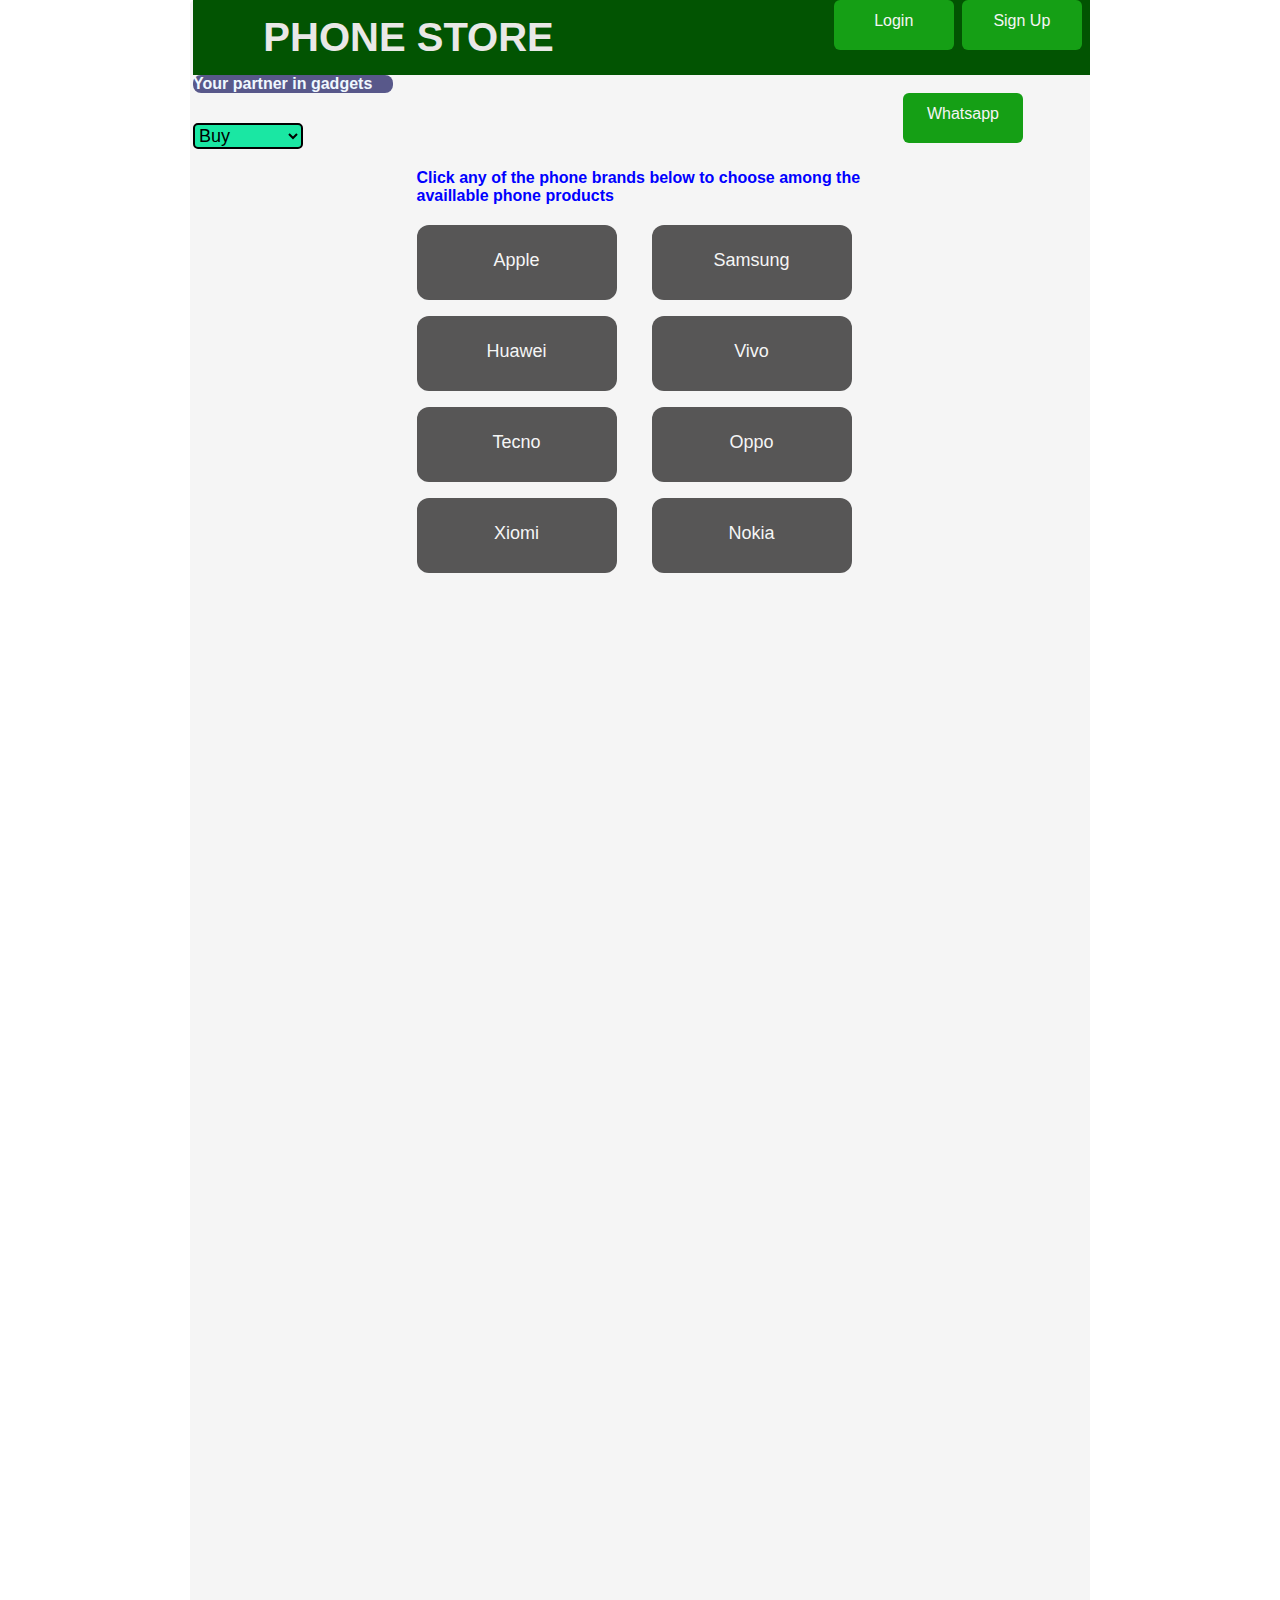
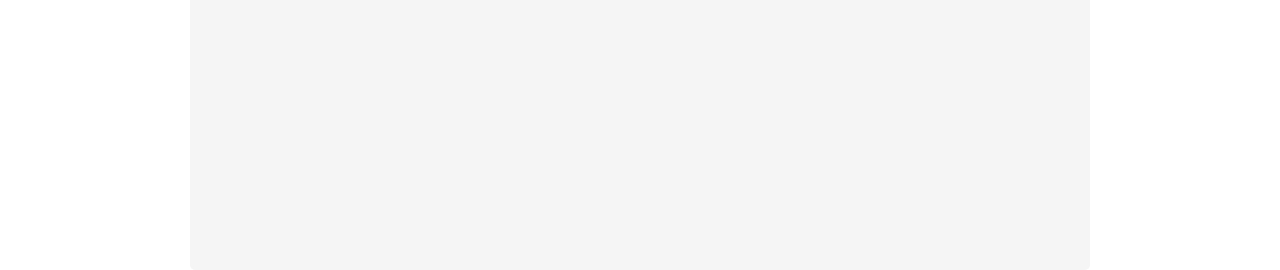
<file: Korir/index.html>
<!DOCTYPE html>
<html>
<head>
    <title>Page Title</title>
    <link rel="stylesheet" href="style.css"> 
    <style>
        .whatsapp {
            
            bottom: 50%;
            left:0;
        }
        body {
            position: relative;
        }
    </style>
</head>
<body>
    <div class="project"> 
      <div class="nav">
        <h1>PHONE STORE</h1>
        <a href="login.html" class="registerr">Login</h2>
        <a href="register.html" class="registerr" >Sign up</a>
        
    </div>
    <p class="pp">Your partner in gadgets </P>
    <div class="top-p">  
        <select id="phones" name="phones" value="dashboard" 
        class="select" >
        <!-- <option>Contact us</option> -->
        <option>Buy</option>
        <option>
            <a href="register.html" class="registerr">Register</a>
        </option>
        <option>Give feedback</option>
        <!-- <option>Make recomendation><class="registerr"></option> -->
        <option>Rate us</option>
        <option></option>
    </select>
    
        <a href="https://wa.me/message/NGKKAYV77U2CG1" class="registerr whatsapp">Whatsapp</a>
    
        <!-- <p class="Location">Location:  -->
            <!-- Meru University of Science and Technology</p> -->
        
    </div>  
    <!-- <div class="all-content"> -->
    
        <div class="content">
            
                <p class="button-guide">Click any of the phone brands below to choose
                    among the availlable phone products</p>
                
    <div class="button" class="hover-button">
    <div>
        <a href="#" class="samsung" >Apple</a>
        <a href="#" class="samsung" >Huawei</a>
        <a href="#" class="samsung" >Tecno</a>
        <a href="#" class="samsung" >Xiomi</a>
    </div>
    <div >
    
    <a href="samsung.html" class="samsung" >
        Samsung</a>
    <a href="#" class="samsung" >Vivo</a>
    <a href="#" class="samsung" >Oppo</a>
    <a href="#" class="samsung" >Nokia</a>
    
    </div>
    
</div>


    </div>
</body>
</html>
</file>
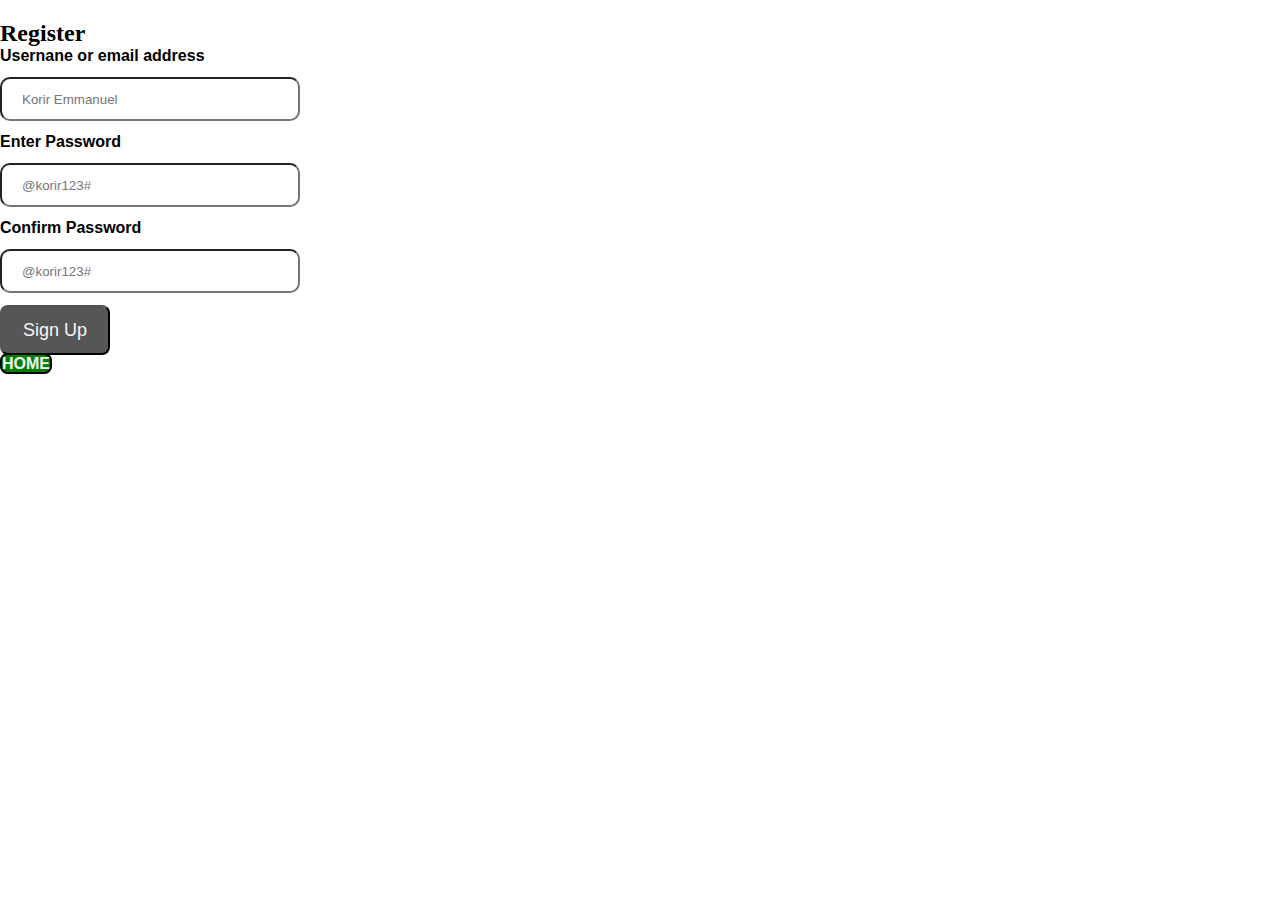
<file: register.html>
<!DOCTYPE html>
<html lang="en">
<head>
    <meta charset="UTF-8">
    <meta name="viewport" content="width=device-width, initial-scale=1.0">
    <title>Document</title>
    <link rel="stylesheet" href="style.css">
</head>
<body>
    
    <div class="register-div">
    <form class="register-form" >
    
        <h2 class="register-p">Register</h2>
        <label for="username">Usernane or email address
        </label>
        <input type="username" id="username" name="username"
        required placeholder="Korir Emmanuel">
        <label for="password">Enter Password</label>
        <input type="password" id="password" name="password"
        required placeholder="@korir123#">
        <label for="password">Confirm Password</label>
        <input type="password" id="password" name="password"
        required placeholder="@korir123#">
        <div class="sign-up">
        <button type="submit" class="button-submit">Sign Up</button>  
        <a href="index.html" class="button-submit" style="background-color: green;">HOME</a>
    </div>
    </form>
</div>
        
</body>
</html>
</file>
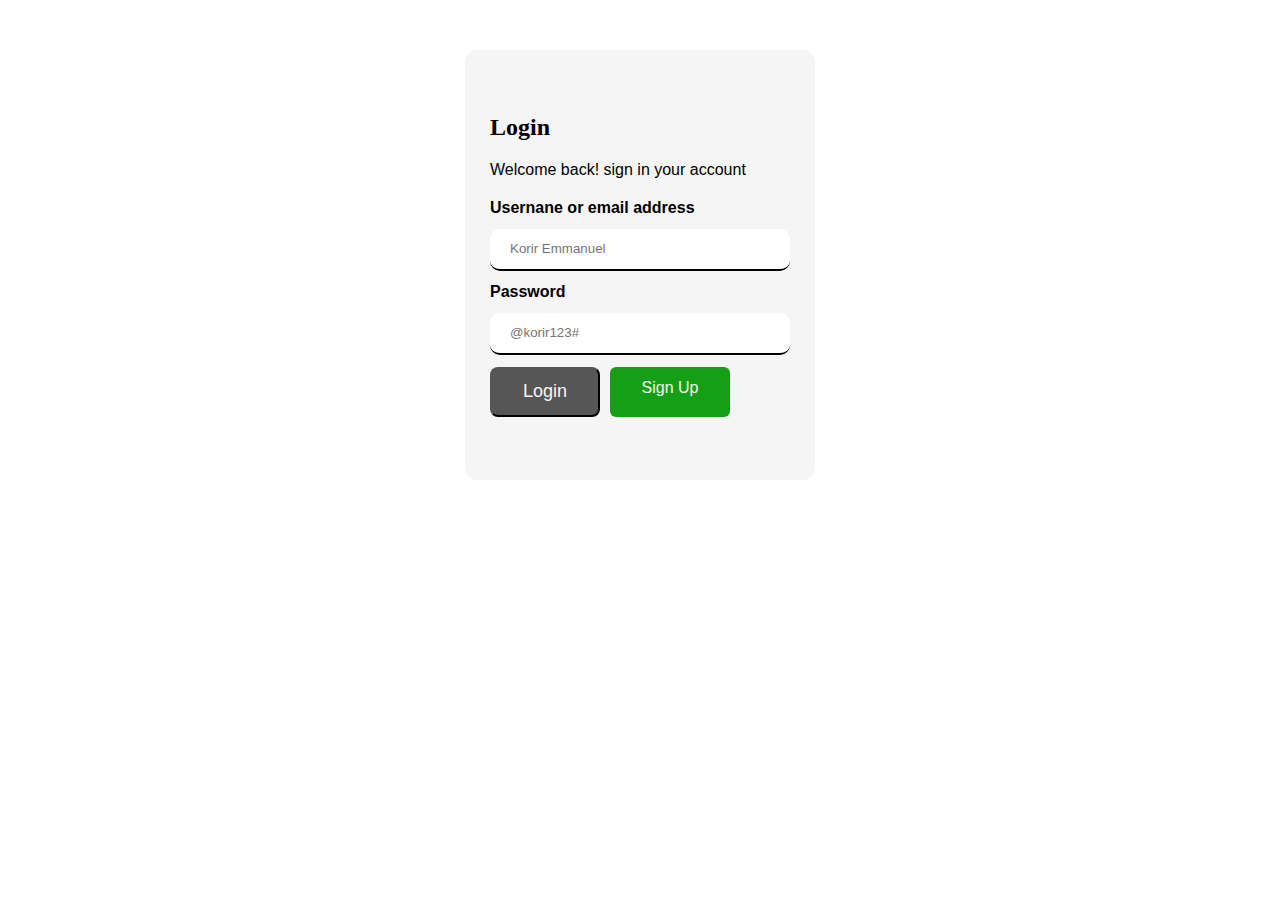
<file: Korir/login.html>
<!DOCTYPE html>
<html lang="en">
<head>
    <meta charset="UTF-8">
    <meta name="viewport" content="width=device-width, initial-scale=1.0">
    <link rel="stylesheet" href="style.css">
    <title>Document</title>
</head>
<body>
    <form class="register-now" >
        <div class ="register">

        <h2>Login</h2>
        <p style="color: black;">Welcome back! sign in your account</p>
        <div class="login">
            <label for="username">Usernane or email address
            </label>
            <input type="username" id="username" name="username"
            required placeholder="Korir Emmanuel">
            <label for="password">Password</label>
            <input type="password" id="password" name="password"
            required placeholder="@korir123#">
            <div class="login-register">
            <button type="submit" class="button-submit">Login</button>  
            <a href="register.html" class="registerr">Sign up</a>
        </div>  
            
    
    
        </form>
    
</body>
</html>
</file>
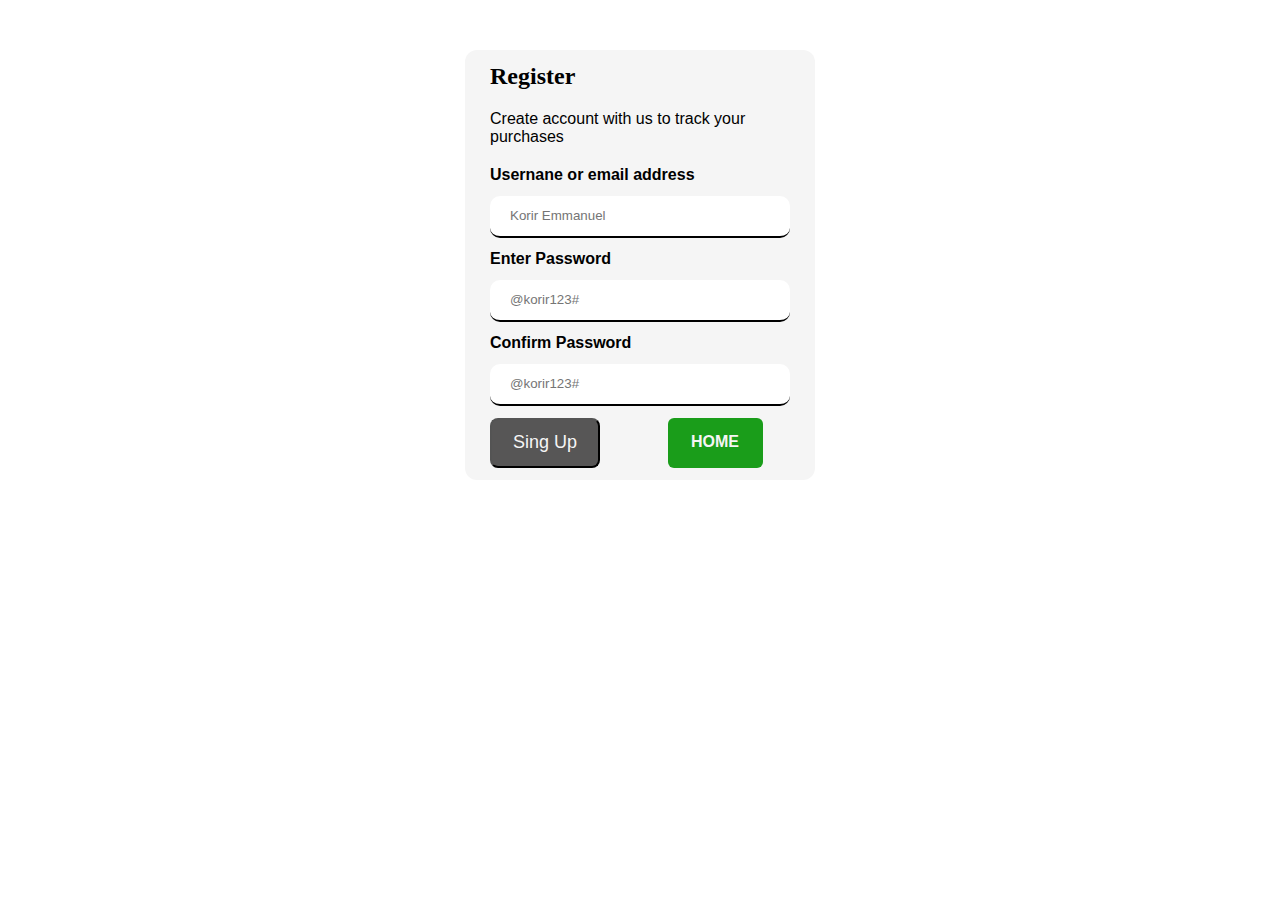
<file: Korir/register.html>
<!DOCTYPE html>
<html lang="en">
<head>
    <meta charset="UTF-8">
    <meta name="viewport" content="width=device-width, initial-scale=1.0">
    <title>Register</title>
    <link rel="stylesheet" href="style.css">
</head>
<body>
    <form >
        <div class="register-now">
        <div class ="register">
        <h2>Register</h2>
        <p class="pppp">Create account with us to track your purchases</p>
            <label for="username">Usernane or email address
            </label>
            <input type="username" id="username" name="username"
            required placeholder="Korir Emmanuel">
            <label for="password">Enter Password</label>
            <input type="password" id="password" name="password"
            required placeholder="@korir123#">
            <label for="password">Confirm Password</label>
            <input type="password" id="password" name="password"
            required placeholder="@korir123#">
            <div class="register-home">
            <button type="submit" class="button-submit">Sing Up</button> 
            <a href="index.html" class="home">HOME</a> 
        </div>
        </div>
    </div>
    </form>               
</body>
</html>
</file>
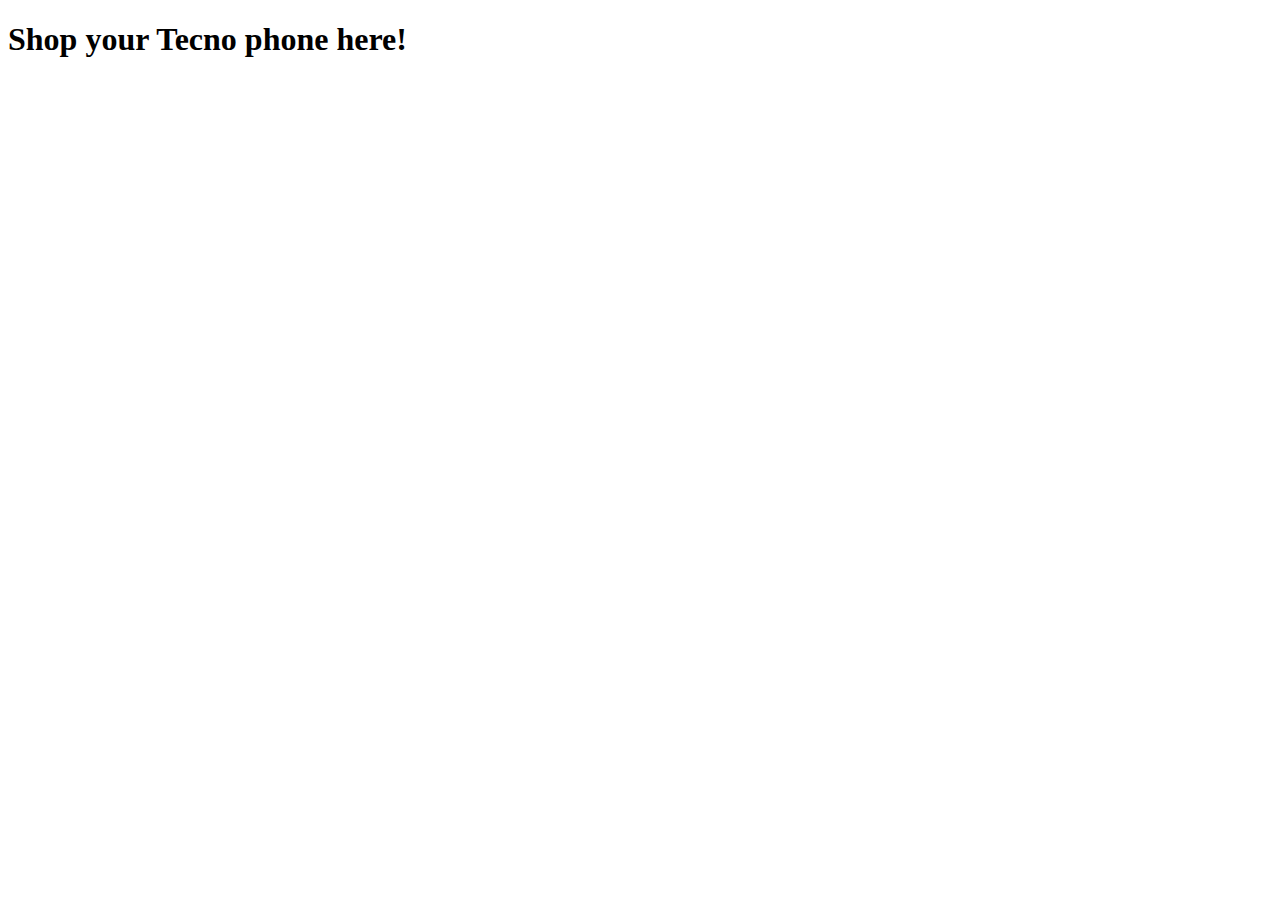
<file: korir/iamkorir3/tecno.html>
<!DOCTYPE html>
<html lang="en">
<head>
    <meta charset="UTF-8">
    <meta name="viewport" content="width=device-width, initial-scale=1.0">
    <title>Document</title>
</head>
<body>
    <h1>Shop your Tecno phone here!</h1>
</body>
</html>
</file>
<file: Korir/style.css>
* {
    margin: 0;
    padding: 0;
    box-sizing: border-box;
    font-family: sans-serif;
}
.project {
    width: 900px;
    height: 1870px;
    margin: 0 auto;
    border-left: solid whitesmoke;
    border-radius: 5px;
    background-color: whitesmoke;
}
.all-content {
    display: flex;
    width: 1110px;
    margin: 0 auto;
    justify-content: space-between;
    /* 
    background-image: url("images/Samsung-Galaxy-Z-Fold-6-b-300x300.jpg");
    background-size: cover;
    background-position: center;
    background-repeat:no-repeat ;
    */


}

.pppp {
    color: black;
}

.a {
    width: 100px;
    font-weight: bolder;
    font-family: sans-serif;
    /* flex-basis:1 ; */
    /* margin-right: 250px; */
    /* align-items: center; */
    margin-top:20px;
    color: whitesmoke;
    border-radius: 6px;
    border: 2px solid black;
    background-color: rgb(10, 105, 10);
    text-align: center;
    text-decoration: none;

}







.body {
    /* width: 700px; */
    margin: 0 auto;
    background-color:black;
}
 
.content {
    width: 450px;
    margin: 0 auto;
    /* justify-self: flex-end; */
    /* margin: 10PX; */
    /* background-image:"src=images/Samsung-Galaxy-Z-Fold-6-b-300x300.jpg"; */

}

button {
    /* display: block; */
    width: 200px;
    height: 80px;
    background-color:rgb(87, 86, 86);
    color: whitesmoke;
    margin-bottom:12px;
    border-radius: 12px;
    font-size: large;
}
.samsung {
    text-decoration: none;
    display: block;
    text-align: center;
    padding-top: 25px;
    width: 200px;
    height: 75px;
    background-color:rgb(87, 86, 86);
    color: whitesmoke;
    align-items: center;
    border-radius: 12px;
    font-size: large;
    margin-bottom: 16px;
}
.button {
    display: grid;
    grid-template-columns: 1fr 1fr;
    column-gap: 20px;
    row-gap: 12px;
    border: 0;
    
}

 .login { 
     width: 300px;
    margin-top:  3px;
    /* margin-top: 100px; */
    /* padding: 20px; */
    /* height: 250px; */
    /* text-align: end; */
    /* display:inline-block */
    /* align-item:center; */

    
}

.register {
    width: 300px;
    margin: 50px auto;
    /* align-self: center; */
    /* background-color: whitesmoke; */
}

.register-now {
    width: 350px;
    height: 430px;
    margin: 50px auto;
    background-color: whitesmoke;
    display: flex;
    align-items: center;
    border-radius: 12px;
}





    h1 {
        width: 500px;
        height: 60px;
        /* align-items: center; */
        margin-left: 70px;
        margin: 0 auto;
        margin-top: 15px;
        color: rgb(233, 232, 231);
        border-radius:8px ;
        font-size: 40px;
        /* background-color: rgb(88, 88, 138); */
        
        /* text-align: left; */
    }
    .pp {
        width: 200px;
        font-family: sans-serif;
        border-radius: 8px;
        font-weight:bold;
        margin: 0 0;
        margin-bottom: 0px;
        background-color:  rgb(88, 88, 138);
        
    }
    
    h2 {
        font-family: sans-sserif;
        border-radius: 7px;
        width: 70px;
        margin-top: 20px;
        /* color: aliceblue; */
        /* background-color: aliceblue; */
}



.button-submit {
    width: 110px;
    height: 50px;
    margin:0 15px;
    border-radius: 8px;
    margin:  0;
    margin-bottom: 20px;
   
}
a:hover{
    background-color:rgb(93, 189, 93);
    color: black;
}


p {
    margin: 20px 0;
    color: aliceblue;

}
label {
    margin-top: 15px;
    padding-top: 0px;
    font-weight: bold;
    /* color: aliceblue; */
    /* margin: 30px; */
    /* background-color: aliceblue; */
    border-radius: 5px;
}
input {
    width: 300px;
    margin-top:12px;
    margin-bottom: 12px;
    height: 20px;
    display: block;
    padding: 20px;
    border-radius: 10px;


}
.checkbox {
    display:flex;
    flex: 1;
    margin-left: 0;
    justify-content: left;
    
}
.select {
    border-radius: 5px;
    margin-top: 30px;
    background-color: rgb(26, 231, 163);
    font-size: large;
    width: 110px;
    /* padding-top:20px; */
    border: 2px solid black;
}

.img {
    display: flex;
    /* width: 80px; */
    width: 200px;
    height: 300px;
    margin: o auto;
    gap: 11px;
}
/*  
img:hover {
    width: 300px;
    height: 500px;
}
*/



.img-up {
    /* display: block; */
    width: 200px;
    height: 300px;
    /* /* height: 100px; */
}

.price{
    color: rgb(247, 16, 16);
    margin-left: 20px;
}

.phone-names {
    color: blue;
}
.horizontal-line {
    border-left:2 px;
    height: 900px;
    color: solid black;
}

hr {
    width: 160px;
}

.button-guide {
    color:blue;
    display: inline-block;
    font-family: sans-serif;
    font-weight: 900;

}
.top-p {
    display: flex;
    gap: 600px;
    /* justify-content: space-between; */
}

.location {
    margin: 0 0;
    color: rgb(196, 105, 105);
}

.aa {
    width: 90px;
    height: 45px;
    margin-top: 15px;
    border: 2px solid black;
}

.register-home {
    display: grid;
    grid-template-columns: 1fr 1fr;
}
.home {
    width: 120px;
    font-weight: bold;
    text-decoration: none;
    text-align: center;
    color: whitesmoke;
    background-color: rgb(26, 157, 26);width:95px;
    padding-top: 15px;
    border-radius: 6px;
    height: 50px; 
    justify-self: center;
}


.registerr {
    text-decoration: none;
    font-family: sans-serif;
    text-transform: capitalize;
    color: whitesmoke;
    background-color:rgb(21, 159, 21);
    padding-top: 12px;
    text-align: center;
    border-radius: 6px;
    width: 120px;
    height: 50px;

}

.login-register {
    display: grid;
    grid-template-columns:2fr 1fr 1fr;
}

input { 
    
    border: 0;
    border-bottom: 2px solid black;
}

.nav {

    display: grid;
    grid-template-columns: 5fr 1fr 1fr;
    align-content: center;
    background-color:rgb(2, 84, 2);
}


.sam-pics {
    width: 700px;
    height: 1800px;
    background-color: whitesmoke;
    margin: 50px auto;
    justify-content: center;
}

.samm {
    width: 500px;
    margin-left: 135px;
}
</file>
<file: style.css>
* {
    margin: 0;
    padding: 0;
    box-sizing: border-box;
    font-family: sans-serif;
}
.project {
    width: 900px;
    height: 1870px;
    margin: 0 auto;
    border-left: solid whitesmoke;
    border-radius: 5px;
    background-color: whitesmoke;
}
.all-content {
    display: flex;
    width: 1110px;
    margin: 0 auto;
    justify-content: space-between;
    /* 
    background-image: url("images/Samsung-Galaxy-Z-Fold-6-b-300x300.jpg");
    background-size: cover;
    background-position: center;
    background-repeat:no-repeat ;
    */


}

a {
    width: 100px;
    font-weight: bolder;
    font-family: sans-serif;
    /* flex-basis:1 ; */
    /* margin-right: 250px; */
    /* align-items: center; */
    margin-top:20px;
    color: whitesmoke;
    border-radius: 6px;
    border: 2px solid black;
    background-color: rgb(10, 105, 10);
    text-align: center;
    text-decoration: none;

}






/* 
body {
    background-color: antiquewhite;
}
 */
.content {
    width: 450px;
    margin: 0 auto;
    justify-self: flex-end;
    /* margin: 10PX; */
    /* background-image:"src=images/Samsung-Galaxy-Z-Fold-6-b-300x300.jpg"; */

}

button {
    display: block;
    width: 200px;
    height: 80px;
    background-color:rgb(87, 86, 86);
    color: whitesmoke;
    margin-bottom:12px;
    border-radius: 12px;
    font-size: large;
}
.button {
    display: flex;
    justify-content: space-between;
    border: 0;
    
}

 .login { 
     width: 300px;
    margin-top:  3px;
    /* margin-top: 100px; */
    /* padding: 20px; */
    /* height: 250px; */
    /* text-align: end; */
    /* display:inline-block */
    /* align-item:center; */

    
}
    h1 {
        width: 900px;
        height: 60px;
        /* align-items: center; */
        margin-left: 70px;
        margin: 0 auto;
        margin-top: 15px;
        color: rgb(233, 232, 231);
        border-radius:8px ;
        font-size: 40px;
        background-color: rgb(88, 88, 138);
        
        /* text-align: left; */
    }
    .pp {
        width: 200px;
        font-family: sans-serif;
        border-radius: 8px;
        font-weight:bold;
        margin: 0 0;
        margin-bottom: 0px;
        background-color:  rgb(88, 88, 138);
    }
    
    h2 {
        font-family: sans-sserif;
        border-radius: 7px;
        width: 70px;
        margin-top: 20px;
        /* color: aliceblue; */
        /* background-color: aliceblue; */
}



.button-submit {
    width: 110px;
    height: 50px;
    margin:0 15px;
    border-radius: 8px;
    margin:  0;
   
}
button:hover{
    background-color: blue;
    color: black;
}


p {
    margin: 20px 0;
    color: aliceblue;

}
label {
    margin-top: 15px;
    padding-top: 0px;
    font-weight: bold;
    /* color: aliceblue; */
    /* margin: 30px; */
    /* background-color: aliceblue; */
    border-radius: 5px;
}
input {
    width: 300px;
    margin-top:12px;
    margin-bottom: 12px;
    height: 20px;
    display: block;
    padding: 20px;
    border-radius: 10px;


}
.checkbox {
    display:flex;
    flex: 1;
    margin-left: 0;
    justify-content: left;
    
}
.select {
    border-radius: 5px;
    margin-top: 30px;
    background-color: rgb(26, 231, 163);
    font-size: large;
    width: 110px;
    /* padding-top:20px; */
    border: 2px solid black;
}

.img {
    display: flex;
    /* width: 80px; */
    width: 200px;
    height: 300px;
    margin: o auto;
    gap: 11px;
}
/*  
img:hover {
    width: 300px;
    height: 500px;
}
*/



.img-up {
    /* display: block; */
    width: 200px;
    height: 300px;
    /* /* height: 100px; */
}

.price{
    color: rgb(247, 16, 16);
    margin-left: 20px;
}

.phone-names {
    color: blue;
}
.horizontal-line {
    border-left:2 px;
    height: 900px;
    color: solid black;
}

hr {
    width: 160px;
}

.button-guide {
    color:blue;
    display: inline-block;
    font-family: sans-serif;
    font-weight: 900;

}
.top-p {
    display: flex;
    gap: 600px;
    /* justify-content: space-between; */
}

.location {
    margin: 0 0;
    color: rgb(196, 105, 105);
}
</file>
